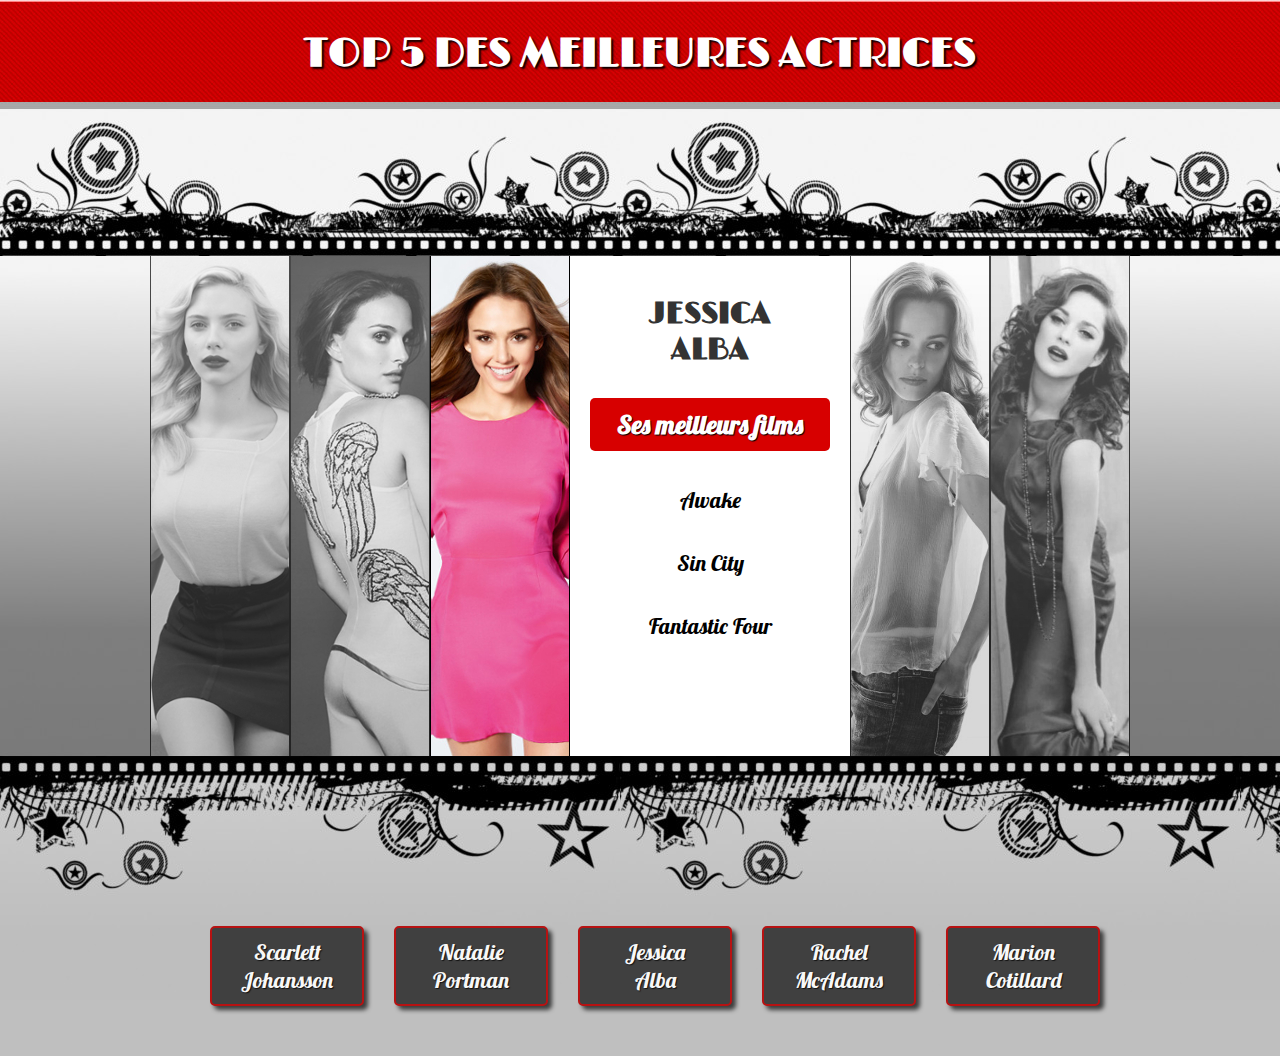
<file: portfolio/actrices/index.html>
<!DOCTYPE html>
	<html>
		<head>
			<title>Top 5 des meilleures actrices</title>
			<link rel="stylesheet" type="text/css" href="style.css">
			<script src="https://ajax.googleapis.com/ajax/libs/jquery/3.2.1/jquery.min.js"></script>
			<script src="script.js"></script>
			<link href="https://fonts.googleapis.com/css?family=Limelight" rel="stylesheet">
			<link href="https://fonts.googleapis.com/css?family=Lobster" rel="stylesheet">
		</head>
		<body>
			<header>
				<h1>Top 5 des meilleures actrices</h1>
			</header>
			<section id="main-menu">
				<ul>
					<li>
						<div id="part1" class="images">
							<div class="bw"></div>
							<div class="color"></div>
						</div>
						<div class="description">
							<h2>Scarlett<br>Johansson</h2>
							<h3>Ses meilleurs films</h3>
							<p>Lucy</p>
							<p>The Island</p>
							<p>Lost In Translation</p>
						</div>
					</li>
					<li>
						<div id="part2" class="images">
							<div class="bw"></div>
							<div class="color"></div>
						</div>
						<div class="description">
							<h2>Natalie<br>Portman</h2>
							<h3>Ses meilleurs films</h3>
							<p>Black Swan</p>
							<p>Star Wars</p>
							<p>Leon</p>
						</div>
					</li>
					<li>
						<div id="part3" class="images">
							<div class="bw"></div>
							<div class="color"></div>
						</div>
						<div class="description">
							<h2>Jessica<br>Alba</h2>
							<h3>Ses meilleurs films</h3>
							<p>Awake</p>
							<p>Sin City</p>
							<p>Fantastic Four</p>
						</div>
					</li>
					<li>
						<div id="part4" class="images">
							<div class="bw"></div>
							<div class="color"></div>
						</div>
						<div class="description">
							<h2>Rachel<br>McAdams</h2>
							<h3>Ses meilleurs films</h3>
							<p>The Notebook</p>
							<p>The Vow</p>
							<p>The Time Traveler's Wife</p>
						</div>
					</li>
					<li>
						<div id="part5" class="images">
							<div class="bw"></div>
							<div class="color"></div>
						</div>
						<div class="description">
							<h2>Marion<br>Cotillard</h2>
							<h3>Ses meilleurs films</h3>
							<p>Jeux d'Enfants</p>
							<p>Les Petits Mouchoirs</p>
							<p>Inception</p>
						</div>
					</li>
				</ul>
			</section>
			<section id="buttons-menu">
				<ul>
					<li class="button">Scarlett<br>Johansson</li>
					<li class="button">Natalie<br>Portman</li>
					<li class="button">Jessica<br>Alba</li>
					<li class="button">Rachel<br>McAdams</li>
					<li class="button">Marion<br>Cotillard</li>
				</ul>
			</section>
		</body>
	</html>
</file>
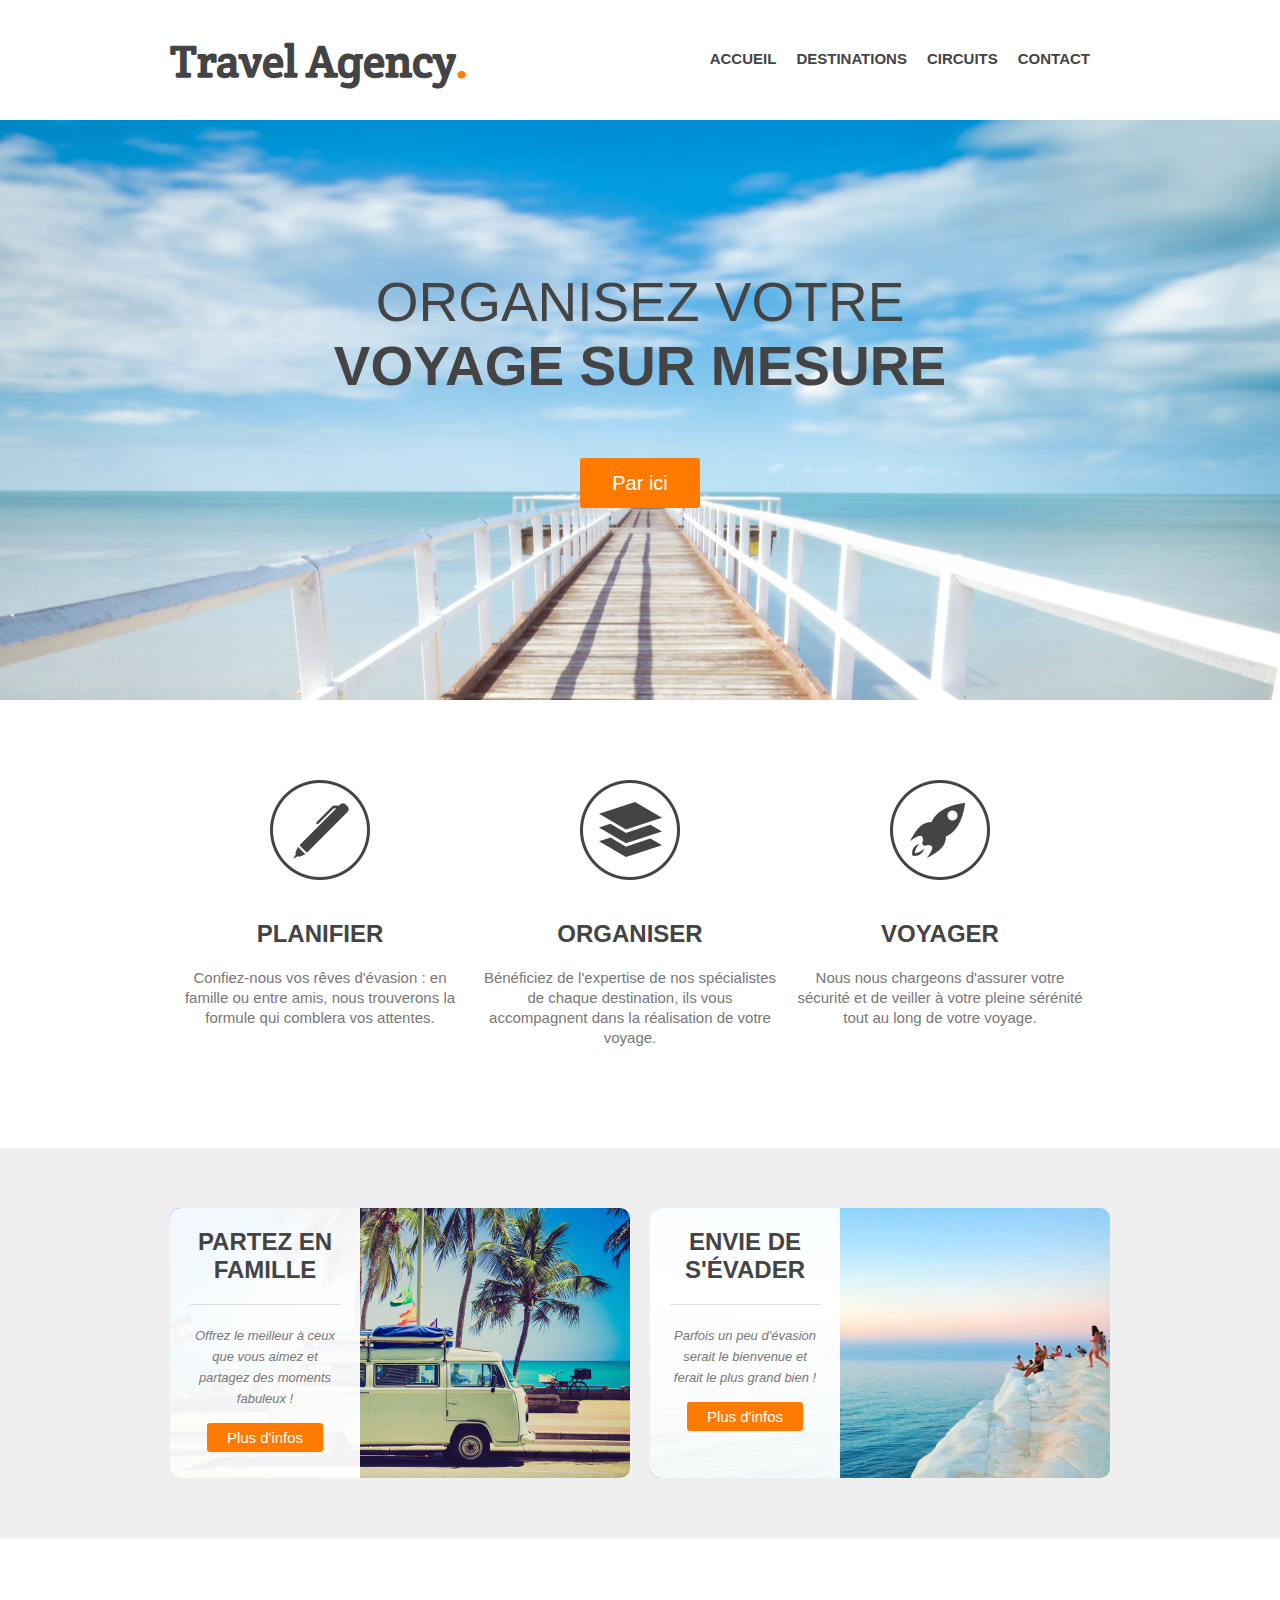
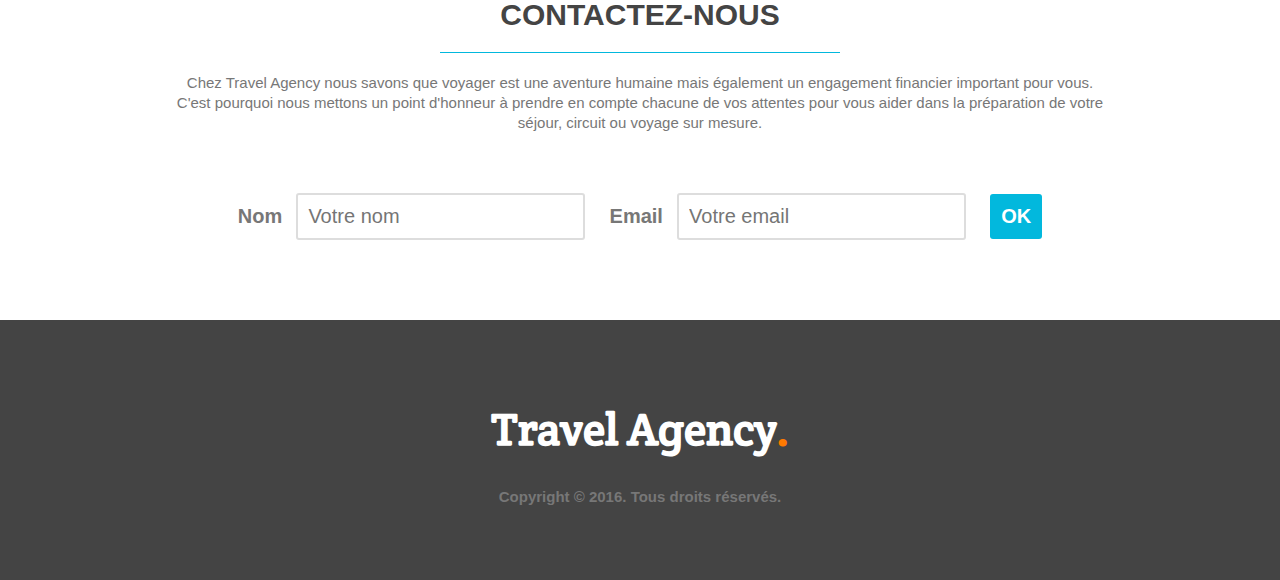
<file: portfolio/voyage/index.html>
<!DOCTYPE html>
	<html>
		<head>
			<meta charset="utf-8">
			<link rel="stylesheet" href="styles.css">
			<link rel="stylesheet" href="http://fonts.googleapis.com/css?family=Crete+Round">
			<title>Travel Agency</title>
		</head>
		<body>
			<header>
				<div class="wrapper">
					<h1>Travel Agency<span class="orange">.</span></h1>
					<nav>
						<ul>
							<li><a href="#main-image">Accueil</a></li>
							<li><a href="#steps">Destinations</a></li>
							<li><a href="#possibilities">Circuits</a></li>
							<li><a href="#contact">Contact</a></li>
						</ul>
					</nav>
				</div>
			</header>
			<section id="main-image">
				<div class="wrapper">
					<h2>Organisez votre<br><strong>voyage sur mesure</strong></h2>
					<a href="#" class="button-1">Par ici</a>
				</div>
			</section>
			<section id="steps">
				<div class="wrapper">
					<ul>
						<li id="step-1">
							<h4>Planifier</h4>
							<p>Confiez-nous vos rêves d'évasion : en famille ou entre amis, nous trouverons la formule qui comblera vos attentes.</p>
						</li>
						<li id="step-2">
							<h4>Organiser</h4>
							<p>Bénéficiez de l'expertise de nos spécialistes de chaque destination, ils vous accompagnent dans la réalisation de votre voyage.</p>
						</li>
						<li id="step-3">
							<h4>Voyager</h4>
							<p>Nous nous chargeons d'assurer votre sécurité et de veiller à votre pleine sérénité tout au long de votre voyage.</p>
						</li>
						<div class="clear"></div>
					</ul>
				</div>
			</section>
			<section id="possibilities">
				<div class="wrapper">
					<article style="background-image: url('images/article-image-1.jpg');">
						<div class="overlay">
							<h4>Partez en famille</h4>
							<p><small>Offrez le meilleur à ceux que vous aimez et partagez des moments fabuleux !</small></p>
							<a href="#" class="button-2">Plus d'infos</a>
						</div>
					</article>
					<article style="background-image: url('images/article-image-2.jpg');">
						<div class="overlay">
							<h4>Envie de s'évader</h4>
							<p><small>Parfois un peu d'évasion serait le bienvenue et ferait le plus grand bien !</small></p>
							<a href="#" class="button-2">Plus d'infos</a>
						</div>
					</article>
					<div class="clear"></div>
				</div>
			</section>
			<section id="contact">
				<div class="wrapper">
					<h3>Contactez-nous</h3>
					<p>Chez Travel Agency nous savons que voyager est une aventure humaine mais également un engagement financier important pour vous. C'est pourquoi nous mettons un point d'honneur à prendre en compte chacune de vos attentes pour vous aider dans la préparation de votre séjour, circuit ou voyage sur mesure.</p>
					<form>
						<label for="name">Nom</label>
						<input type="text" id="name" placeholder="Votre nom">
						<label for="email">Email</label>
						<input type="text" id="email" placeholder="Votre email">
						<input type="submit" value="OK" class="button-3">
					</form>
				</div>
			</section>
			<footer>
				<div class="wrapper">
					<h1>Travel Agency<span class="orange">.</span></h1>
					<div class="copyright">Copyright © 2016. Tous droits réservés.</div>
				</div>
			</footer>
		</body>
	</html>
</file>
<file: portfolio/actrices/style.css>
* {
	margin: 0;
	padding: 0;
}

ul, ol {
	list-style: none;
}

body {
	background: #bfbfbf url('images/background.jpg') repeat-x;
	font-family: Arial, sans-serif;
}

header {
	padding: 30px 0;
}

header h1 {
	font-size: 40px;
	text-align: center;
	font-family: 'Limelight', sans-serif;
	color: #fff;
	text-transform: uppercase;
	text-shadow: 2px 2px 2px #000;
}

/* MAIN MENU */

#main-menu ul {
	width: 980px;
	height: 500px;
	margin: 0 auto;
	padding-top: 148px;
}

#main-menu ul li {
	float: left;
	width: 140px;
	height: 500px;
	overflow: hidden;
	position: relative;
}

.bw {
	position: absolute;
	left: 0px;
	width: 140px;
	height: 500px;
	cursor: pointer;
	background: url('images/bw-image.jpg') no-repeat;
	opacity: 0.7;
}

.color {
	position: absolute;
	left: 140px;
	width: 140px;
	height: 500px;
	cursor: pointer;
	background: url('images/color-image.jpg') no-repeat;
}

#part2 div {
	background-position: -140px 0px;
}

#part3 div {
	background-position: -280px 0px;
}

#part4 div {
	background-position: -420px 0px;
}

#part5 div {
	background-position: -560px 0px;
}

.description {
	position: absolute;
	left: 140px;
	width: 240px;
	height: 460px;
	padding: 20px;
	background: #fff;
}

.description h2 {
	padding-top: 20px;
	font-size: 30px;
	font-family: 'Limelight', sans-serif;
	text-align: center;
	color: #333;
	text-transform: uppercase;
}

.description h3 {
	margin-top: 30px;
	padding: 10px;
	font-size: 26px;
	font-family: 'lobster', sans-serif;
	background: #d70000;
	color: #fff;
	text-align: center;
	text-shadow: 1px 1px 1px #000;
	border-radius: 5px;
}

.description p {
	padding-top: 35px;
	font-size: 22px;
	font-family: 'Lobster', sans-serif;
	color: #000;
	text-align: center;
}

/* BUTTONS MENU */

#buttons-menu {
	float: left;
	width: 100%;
	padding: 170px 0 50px 0;
}

#buttons-menu ul {
	float: left;
	position: relative;
	left: 50%;
	text-align: center;
}

.button {
	float: left;
	width: 150px;
	margin-left: 30px;
	padding: 10px 0;
	position: relative;
	right: 50%;
	text-shadow: 1px 1px 1px #000;
	font-family: 'Lobster', sans-serif;
	text-align: center;
	color: #fff;
	border-radius: 5px;
	box-shadow: 4px 4px 4px rgba(0, 0, 0, 0.75);
	background: #333;
	border: 2px solid #b70000;
	font-size: 22px;
	cursor: pointer;
	opacity: 0.9;
}

.hovered {
	background: #b70000;
	border: 2px solid #333;
	font-size: 24px;
}
</file>
<file: portfolio/voyage/styles.css>
/* GENERAL */

* {
	margin: 0;
	padding: 0;
}

body {
	font-family: Arial, sans-serif;
	font-size: 15px;
}

h1, h2, h3, h4 {
	color: #444;
}

h1 {
	font-family: 'Crete Round', serif;
	font-size: 45px;
}

h2 {
	font-size: 55px;
}

h3 {
	font-size: 30px;
}

h4 {
	font-size: 24px;
}

p {
	line-height: 20px;
	color: #777;
}

ul {
	list-style: none;
}

a {
	text-decoration: none;
	color: #444;
}

.wrapper {
	width: 940px;
	margin: 0 auto;
	padding: 0 10px;
}

.orange {
	color: #ff7a00;
}

.clear {
	clear: both;
}

small {
	font-size: 13px;
	font-style: italic;
}

/* HEADER */

header {
	height: 120px;
}

header h1 {
	float: left;
	margin-top: 32px;
}

header nav {
	float: right;
	margin-top: 50px;
}

header nav ul li {
	float: left;
	display: inline-block;
}

header nav ul li a {
	text-transform: uppercase;
	font-weight: bold;
	margin-right: 20px;
}

/* MAIN-IMAGE */

#main-image {
	height: 580px;
	background: url('images/main.jpg') center;
}

#main-image h2 {
	font-weight: normal;
	text-transform: uppercase;
	text-align: center;
	padding: 150px 0 40px 0;
	margin-bottom: 20px;
}

.button-1 {
	display: block;
	width: 120px;
	height: 50px;
	background-color: #ff7a00;
	color: #fff;
	font-size: 20px;
	margin: 0 auto;
	line-height: 50px;
	text-align: center;
	border-radius: 3px;
}
.button-1:hover {
	background: #02b8dd;
}

/* STEPS */

#steps ul {
	margin: 80px 0;
}

#steps ul li {
	width: 300px;
	float: left;
	padding-top: 140px;
	text-align: center;
	margin-right: 10px;
}

#steps h4 {
	text-transform: uppercase;
	margin-bottom: 20px;
}

#steps p {
	margin-bottom: 20px;
}

#step-1 {
	background: url('images/steps-icon-1.png') no-repeat top center;
}

#step-2 {
	background: url('images/steps-icon-2.png') no-repeat top center;
}

#step-3 {
	background: url('images/steps-icon-3.png') no-repeat top center;
}

/* POSSIBILITIES */

#possibilities {
	background-color: #efefef;
	padding: 60px 0;
}

#possibilities article {
	width: 460px;
	height: 270px;
	float: left;
	border-radius: 10px;
}

#possibilities article:first-child {
	margin-right: 20px;
}

.overlay {
	background: rgba(255, 255, 255, 0.95);
	height: 100%;
	width: 190px;
	padding: 20px;
	border-radius: 10px 0 0 10px;
	text-align: center;
	box-sizing: border-box;
}

article h4 {
	border-bottom: 1px solid #ddd;
	padding-bottom: 20px;
	text-transform: uppercase;
	margin-bottom: 20px;
	text-align: center;
}

#possibilities p {
	text-align: center;
	margin-bottom: 20px;
}

.button-2 {
	color: #fff;
	background: #ff7a00;
	padding: 6px 20px;
	border-radius: 3px;
}

.button-2:hover {
	color: #fff;
	background: #02b8dd;
}

/* CONTACT */

#contact {
	padding: 60px 0;
	text-align: center;
}

#contact h3 {
	width: 400px;
	text-transform: uppercase;
	margin: 0 auto 20px auto;
	border-bottom: 1px solid #02b8dd;
	padding-bottom: 20px;
}

form {
	margin: 60px 0 20px 0;
}

label {
	font-weight: bold;
	font-size: 20px;
	margin-right: 10px;
	color: #777;
}

input[type="text"] {
	padding: 10px;
	font-size: 20px;
	margin-right: 20px;
	border: 2px solid #ddd;
	border-radius: 3px;
}

.button-3 {
	color: #fff;
	font-size: 20px;
	font-weight: bold;
	padding: 11px;
	background-color: #02b8dd;
	border-style: none;
	border-radius: 3px;
}

.button-3:hover {
	color: #fff;
	background-color: #444;
}

/* FOOTER */

footer {
	height: 260px;
	background-color: #444;
}

footer h1 {
	color: #fff;
	text-align: center;
	padding-top: 80px;
}

.copyright {
	text-align: center;
	font-weight: bold;
	padding-top: 30px;
	color: #777;
}
</file>
